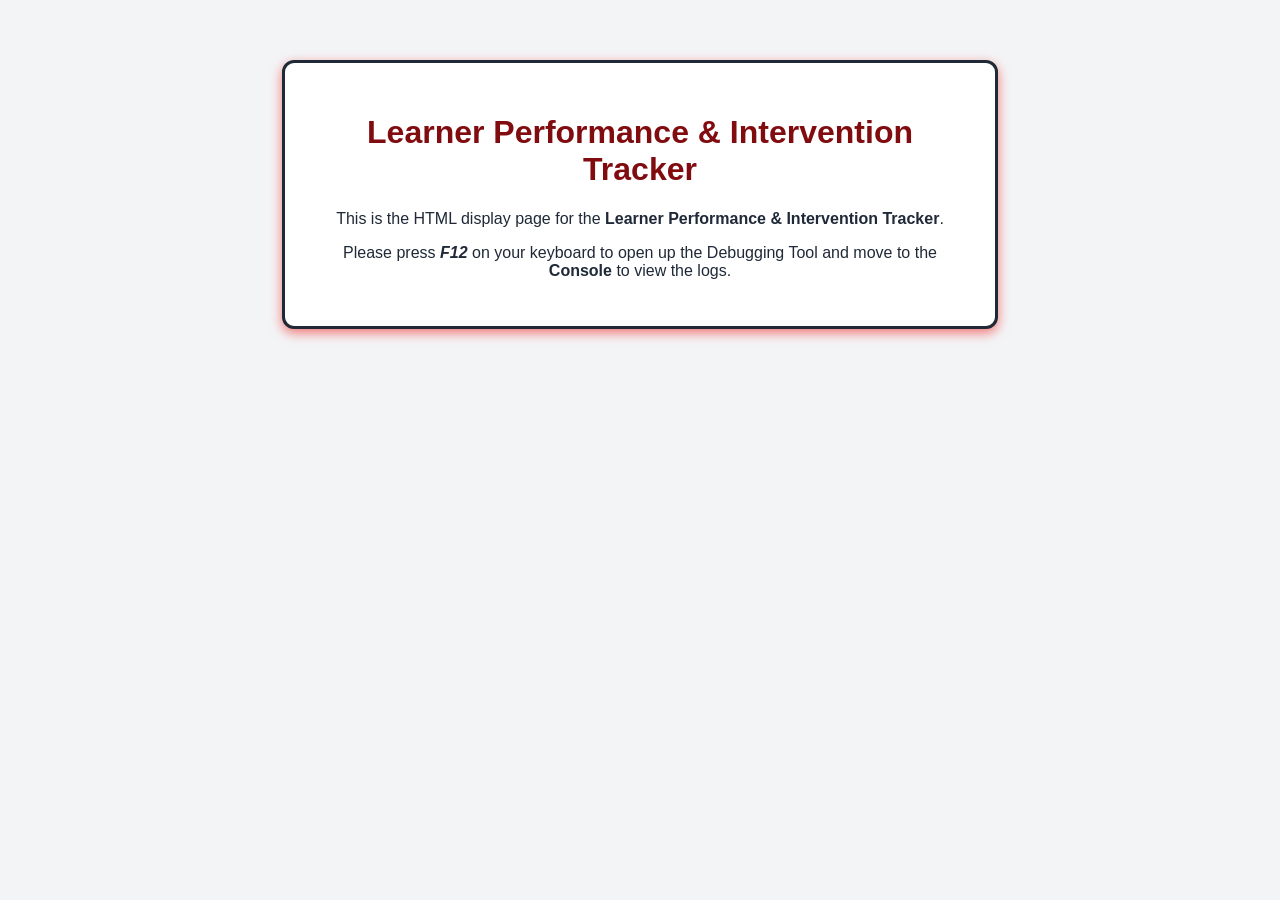
<file: KM02/learner-performance-tracker/index.html>
<!DOCTYPE html>
<html>

<head>

    <meta charset="UTF-8">

    <meta name="viewport" content="width=device-width, initial-scale=1.0">

    <title>
        Learner Performance & Intervention Tracker
    </title>

    <!-- Connects the external CSS file -->
    <link rel="stylesheet" href="style.css">
</head>

<body>

    <main class="page-card">
        <h1>Learner Performance & Intervention Tracker</h1>

        <p>
            This is the HTML display page for the <b>Learner Performance & Intervention Tracker</b>.
        </p>

        <p>
            Please press <b><i>F12</i></b> on your keyboard to open up the Debugging Tool and move to the <b>Console</b> to view the logs.
        </p>

    </main>
    <script src="script.js"></script>

</body>
</html>
</file>
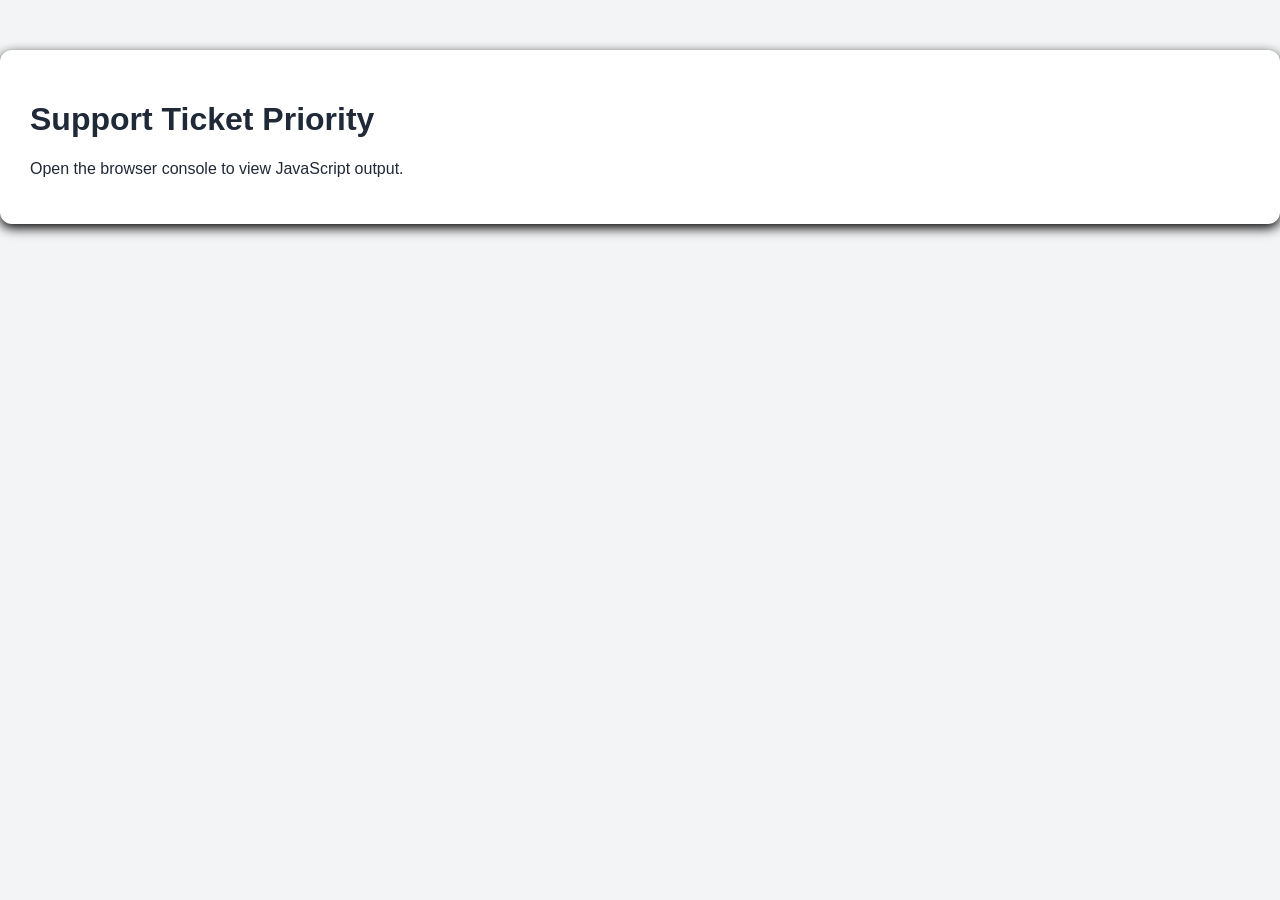
<file: KM02/pm-02-ticket-checker/index.html>
<!DOCTYPE html>
<html lang="en">
    <head>
        <meta charset="UTF-8">
        <meta name="viewport" content="width=device-width, initial-scale=1.0">
        <title>Support Ticket Priority</title>
        <link rel="stylesheet" href="style.css">
    </head>
    <body>
        <main class="container">
            <h1>Support Ticket Priority</h1>
            <p>Open the browser console to view JavaScript output.</p>
            <div id="output"></div>
        </main>

        <script src="script.js"></script>
    </body>
</html>
</file>
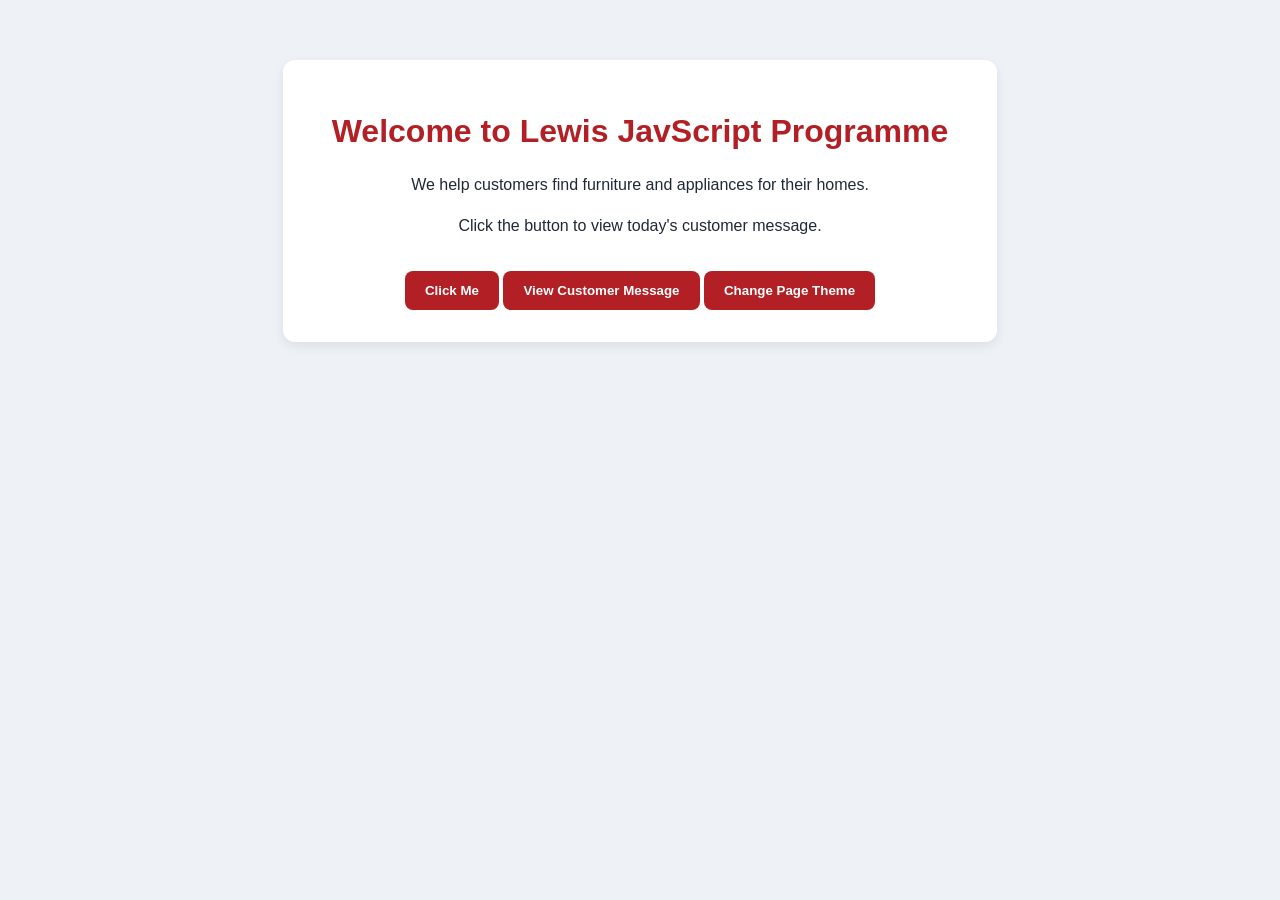
<file: PM 01/Let-this-work/index.html>
<!DOCTYPE html>
<html lang="en">
<head>
    <meta charset="UTF-8">

    <meta name="viewport" content="width=device-width, initial-scale=1.0">

    <title>Lewis Store Welcome Page</title>

    <link rel="stylesheet" href="style.css">
</head>

<body>
    <main class="page-card">
        <h1>Welcome to Lewis JavScript Programme</h1>

        <p>
            We help customers find furniture and appliances
            for their homes.
        </p>

        <p id="storeMessage">
            Click the button to view today's customer message.
        </p>

        <button id="welcomeButton">Click Me</button>
        <button id="customerButton">View Customer Message</button>
        <button id="themeButton">Change Page Theme</button>
    </main>

    <script src="script.js"></script>
</body>
</html>
</file>
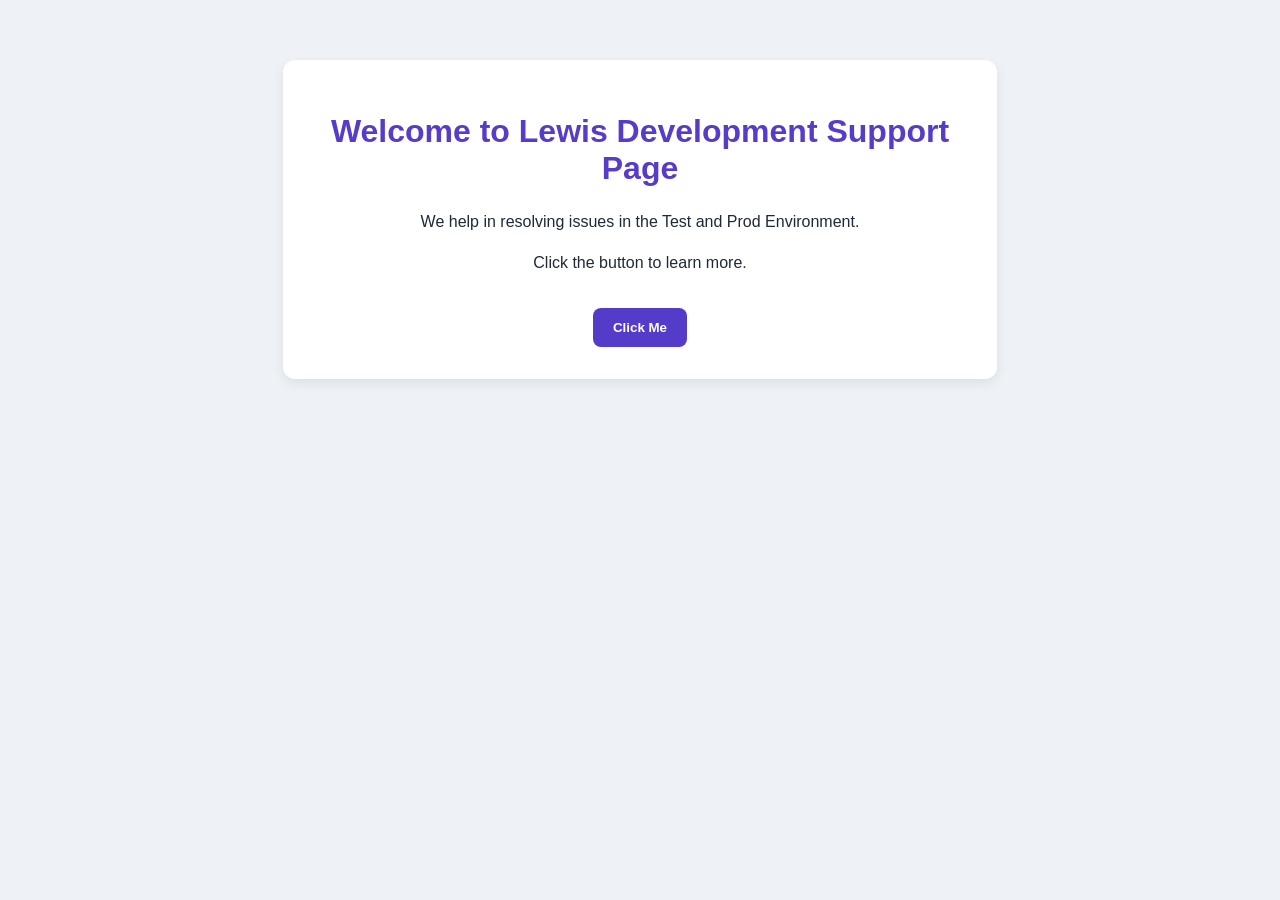
<file: PM 01/my-team-web-page/index.html>
<!DOCTYPE html>
<html lang="en">
<head>
    <meta charset="UTF-8">

    <meta name="viewport" content="width=device-width, initial-scale=1.0">

    <title>LDS Welcome Page</title>

    <link rel="stylesheet" href="style.css">
</head>

<body>
    <main class="page-card">
        <h1>Welcome to Lewis Development Support Page</h1>

        <p id="removeMessage">
           We help in resolving issues in the Test and Prod Environment.
        </p>

        <p id="storeMessage">
            Click the button to learn more.
        </p>
        <button id="themeButton">Click Me</button>
    </main>

    <script src="script.js"></script>
</body>
</html>
</file>
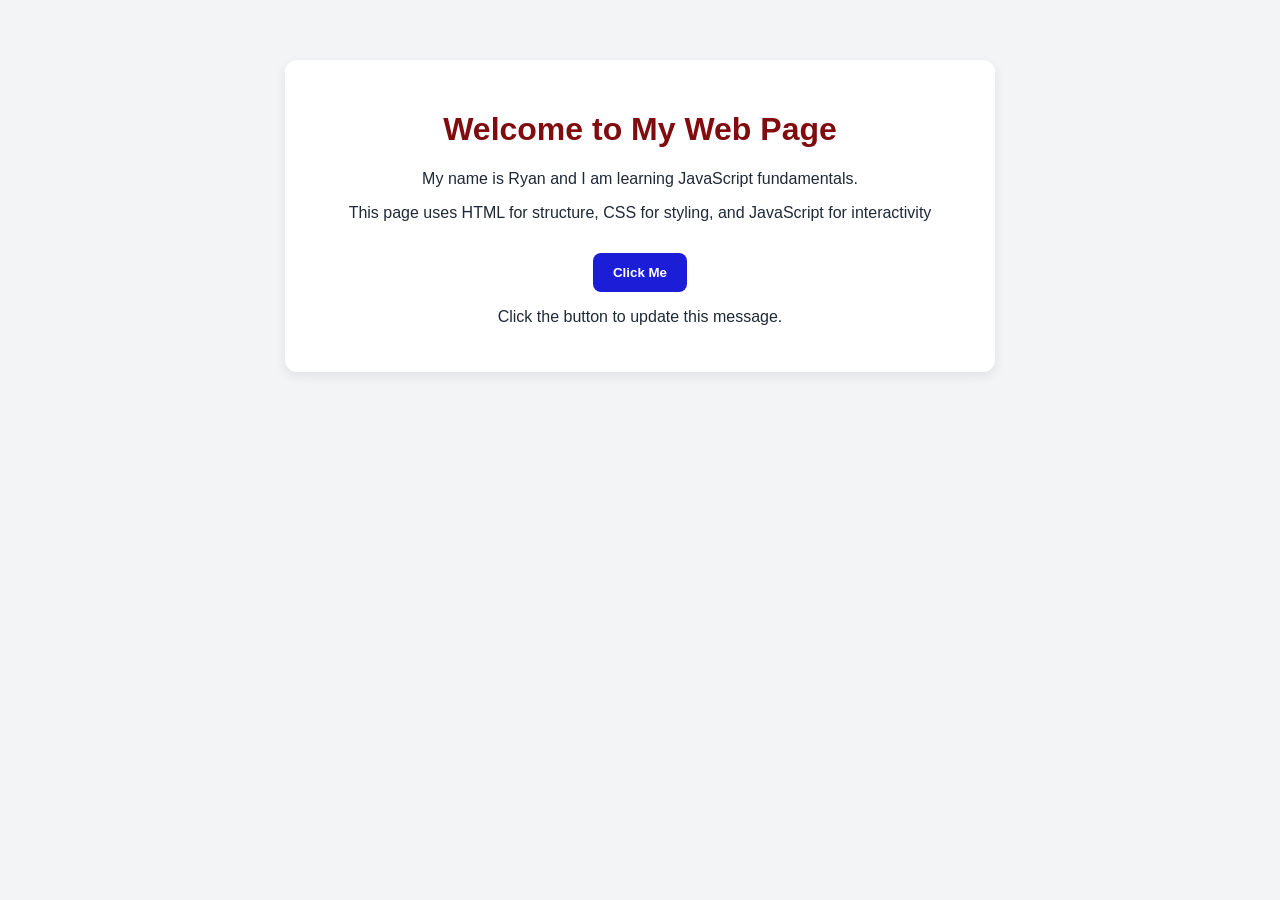
<file: PM 01/my_first_web_page/index.html>
<!DOCTYPE html>
<html lang="en">
    <head>
        <meta charset="UTF-8">
        <meta name="viewport" content="width-device-width, intitial-scale=1.0">
        <title>My First Interactive Web Page</title>
        <link rel="stylesheet" href="style.css">
    </head>
    <body>
        <main class="page-card">
            <h1>Welcome to My Web Page</h1>
            <p>
                My name is Ryan and I am learning JavaScript fundamentals.
            </p>
            <p>
                This page uses HTML for structure, CSS for styling,
                and JavaScript for interactivity
            </p>
            <button id="welcomeButton">Click Me</button>
            <p id="message">Click the button to update this message.</p>
        </main>
        <script src="script.js"></script>
    </body>
</html>
</file>
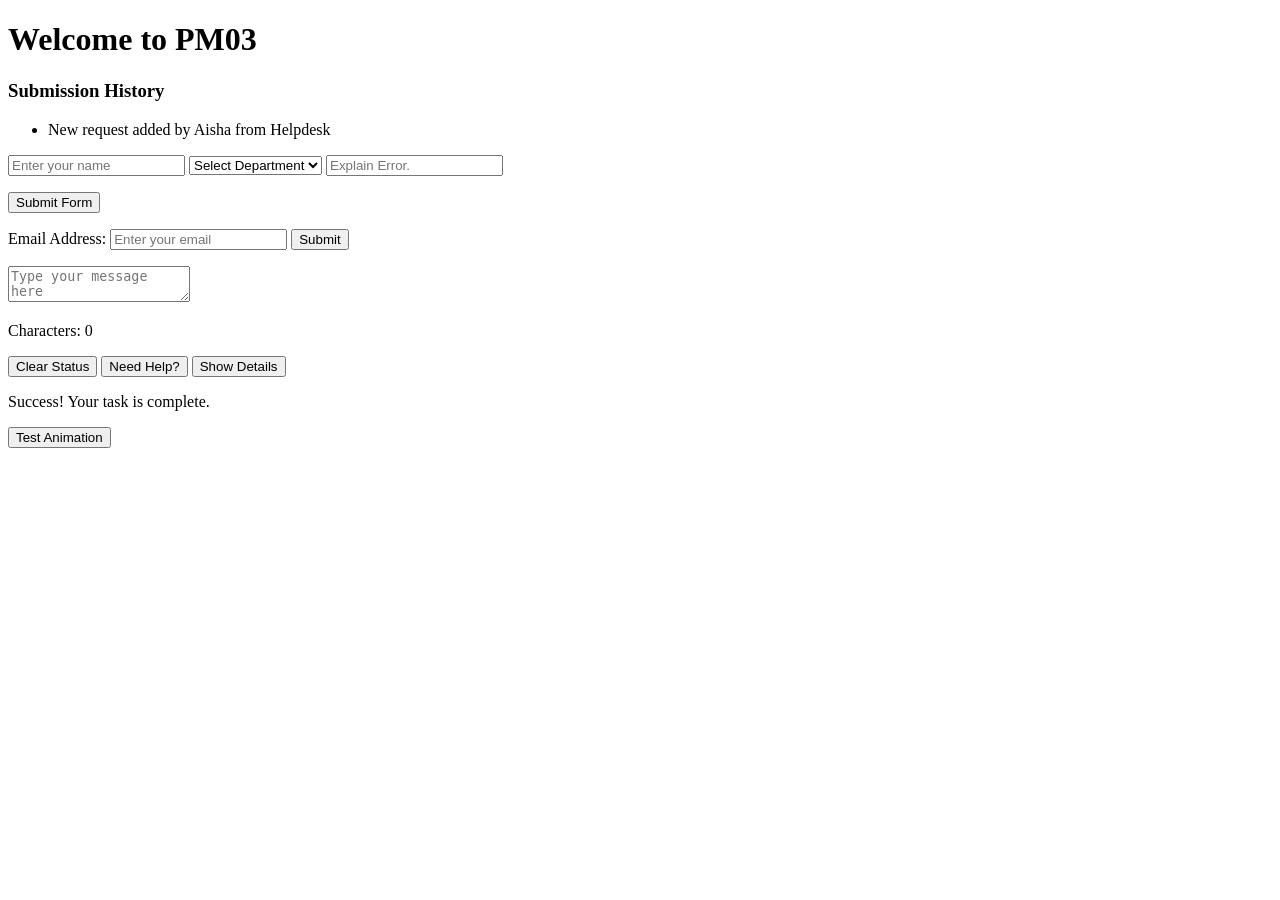
<file: PM 03/pm03-contact-form/index.html>
<!DOCTYPE html>
<html lang="en">
    <head>
        <meta charset="UTF-8">
        <meta name="viewport" content="width-device-width, intitial-scale=1.0">
        <title>PM03</title>
        <link rel="stylesheet" href="style.css">
    </head>
    <body>
        <main class="page-card">
            <h1>Welcome to PM03</h1>
            <p>

            </p>
            <p>

            </p>
        </main>
        <!--<form id="contactForm">

            <input type="text" id="name" placeholder="Enter your name">

                <select id="department">
                    <option value="">Select Department</option>
                    <option value="DevOps">DevOps</option>
                    <option value="Helpdesk">Helpdesk</option>
                    <option value="Orion">Orion</option>
                </select>

            <button type="submit">Submit</button>

            <div id="outputMessage"></div>

        </form>-->

        <h3>Submission History</h3>

        <ul id="submissionList"></ul>

        <form id="contactForm">

            <input type="text" id="name" placeholder="Enter your name">

                <select id="department">
                    <option value="">Select Department</option>
                    <option value="DevOps">DevOps</option>
                    <option value="Helpdesk">Helpdesk</option>
                    <option value="Orion">Orion</option>
                </select>

            <input type="text" id="Report" placeholder="Explain Error.">

                <p></p>
            

            <button type="submit">Submit Form</button>

            <div id="outputMessage"></div>

        </form>
        <p></p>

        <form id="emailForm">

            <label for="email">Email Address:</label>

            <input type="email" id="email" placeholder="Enter your email">

            <button type="submit">Submit</button>

            <div id="emailResult"></div>

        </form>

        <p id="emailMessage"></p>

        <textarea id="message" placeholder="Type your message here"></textarea>

        <p>Characters: <span id="characterCount">0</span></p>

        <button id="clearButton">Clear Status</button>

        <button id="helpButton">Need Help?</button>

        <button id="detailsButton">Show Details</button>
        <div id="detailsPanel" hidden> Extra support information..</div>

        <p id="outputMessage">Success! Your task is complete.</p>

        <button onclick="showSuccessAnimation()">Test Animation</button>

        <script src="script.js"></script>
    </body>
</html>
</file>
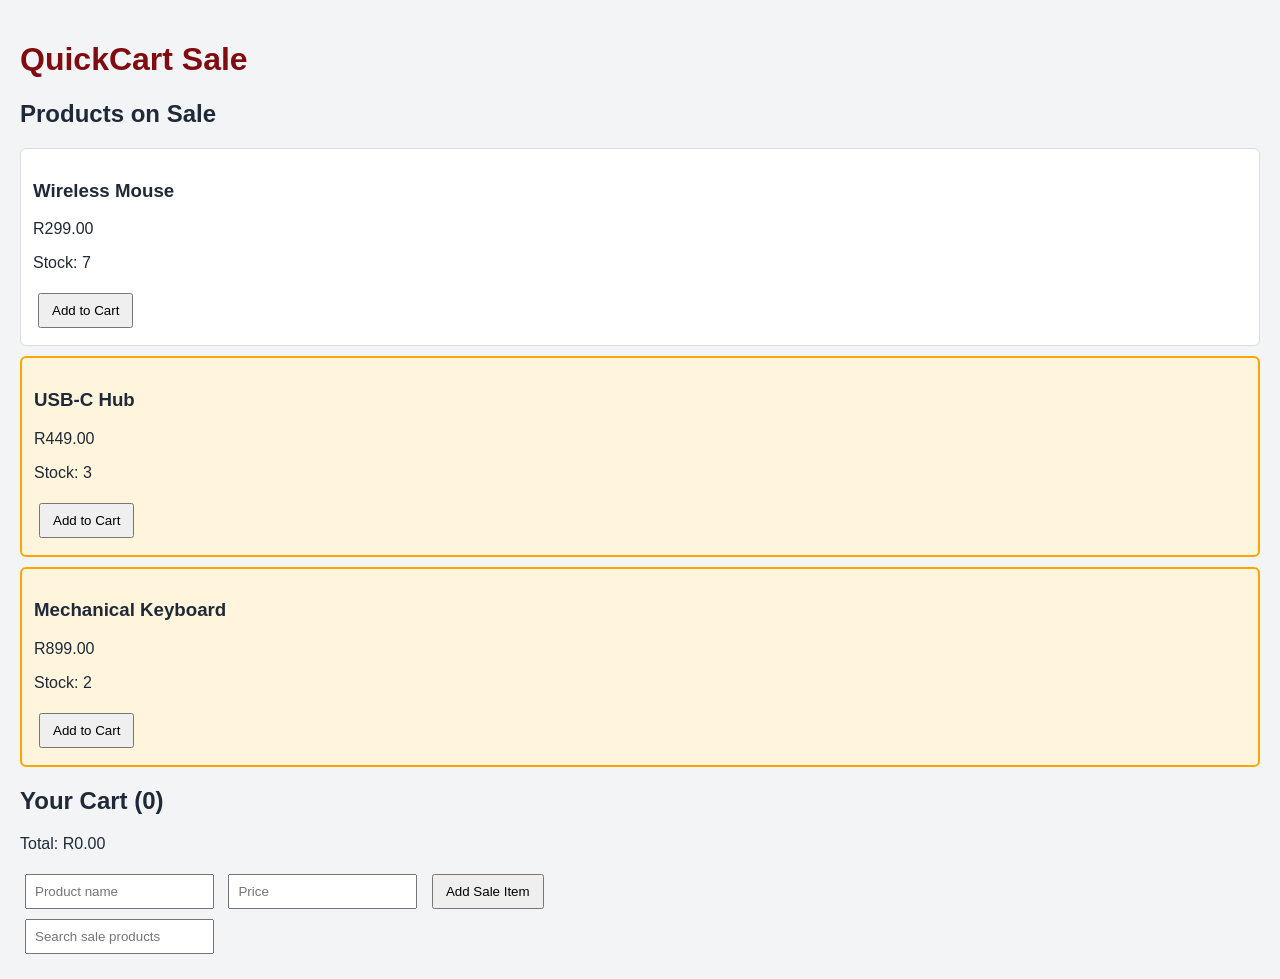
<file: PM 03/QuickCart Mini E-Commerce/index.html>
<!DOCTYPE html>
<html lang="en">
<head>
    <meta charset="UTF-8">

    <!-- Sets the page width correctly on different devices -->
    <meta name="viewport" content="width=device-width, initial-scale=1.0">

    <title>QuickCart Mini E-Commerce</title>

    <!-- Connects the CSS stylesheet -->
    <link rel="stylesheet" href="style.css">
</head>

<body>
    <main>
        <h1 id="pageTitle">QuickCart Sale</h1>

        <!-- Displays products available for sale -->
        <section>
            <h2>Products on Sale</h2>
            <div id="productList"></div>
        </section>

        <!-- Displays the cart, item count and total price -->
        <section>
            <h2>Your Cart (<span id="cartCount">0</span>)</h2>
            <ul id="cartList"></ul>
            <p>Total: R<span id="cartTotal">0.00</span></p>
        </section>

        <!-- Displays success and error messages -->
        <p id="message"></p>

        <!-- Allows the user to add a new sale product -->
        <form id="saleForm">
            <input
                id="productName"
                type="text"
                placeholder="Product name"
                required
            >

            <input
                id="productPrice"
                type="number"
                placeholder="Price"
                min="0.01"
                step="0.01"
                required
            >

            <button type="submit">Add Sale Item</button>
        </form>

        <!-- Allows users to search the sale products -->
        <input
            id="searchBox"
            type="text"
            placeholder="Search sale products"
        >
    </main>

    <!-- Loads the JavaScript after the HTML elements -->
    <script src="script.js"></script>
</body>
</html>
</file>
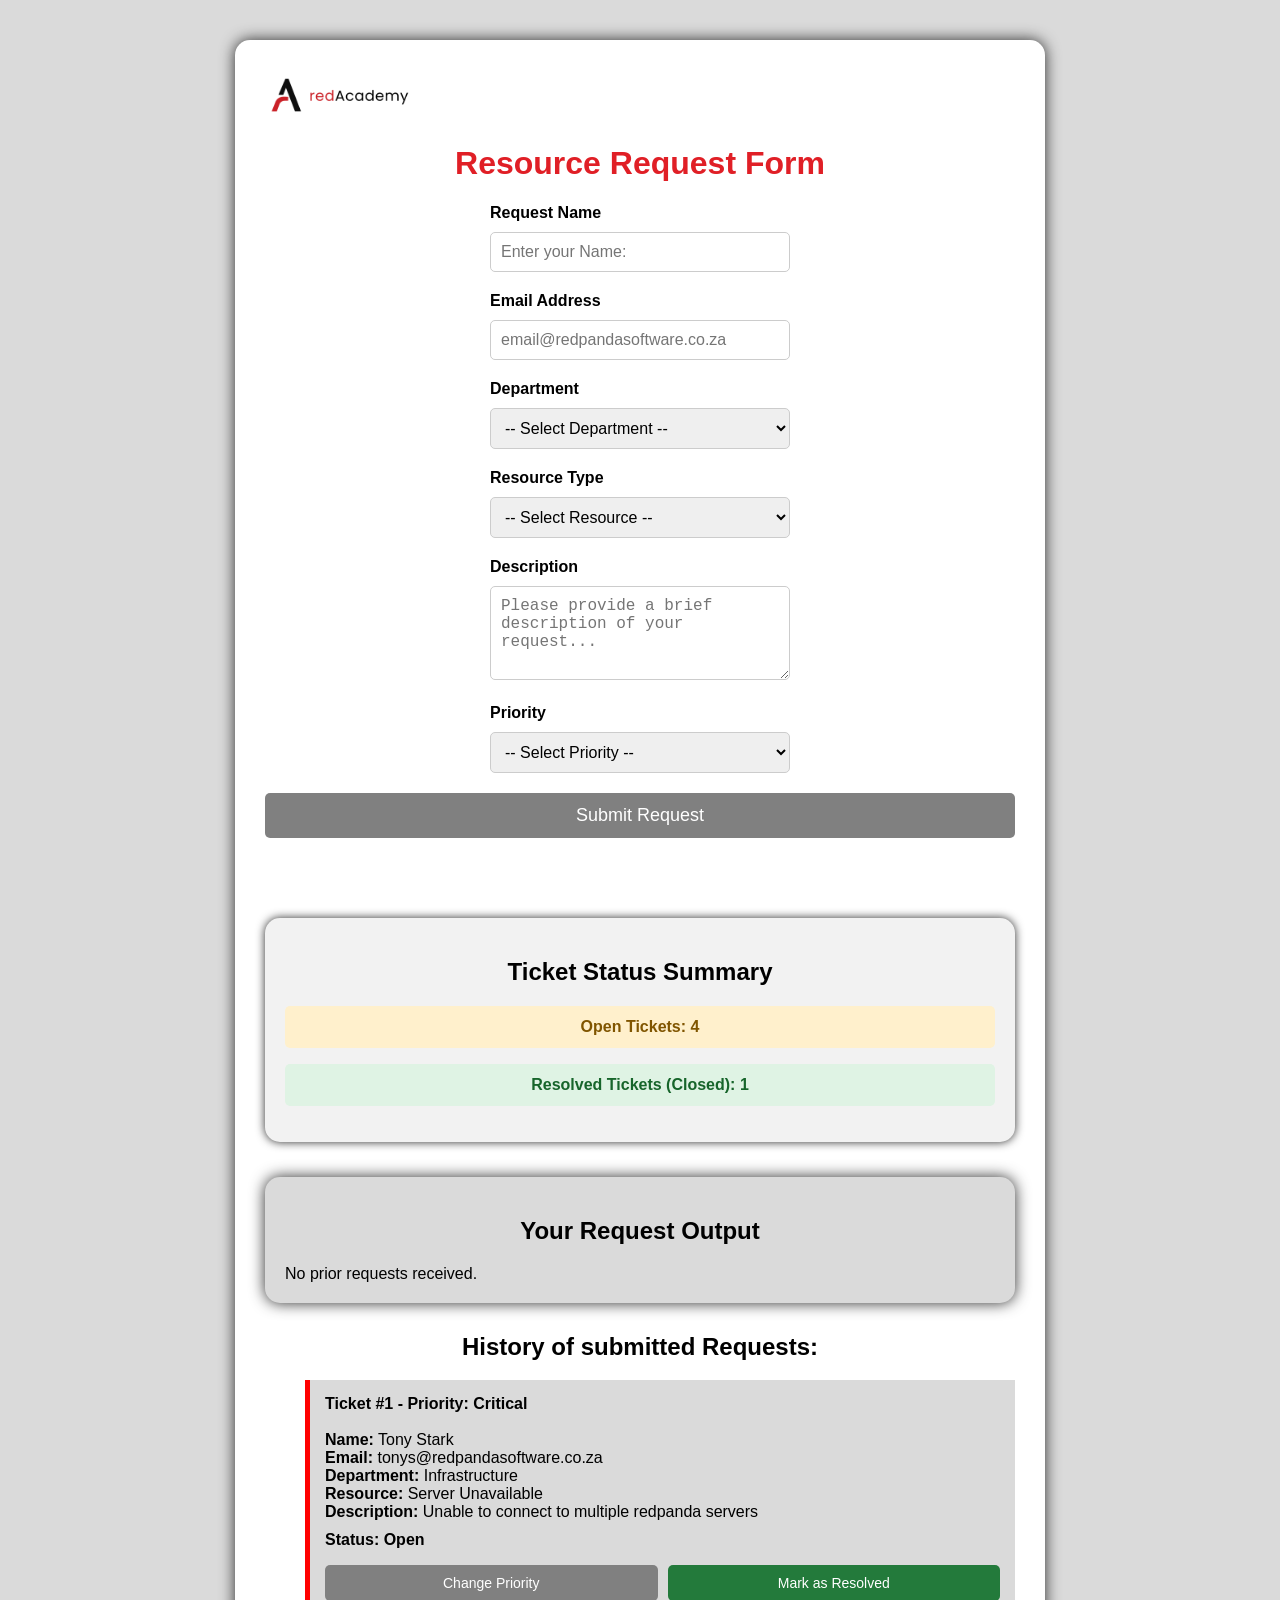
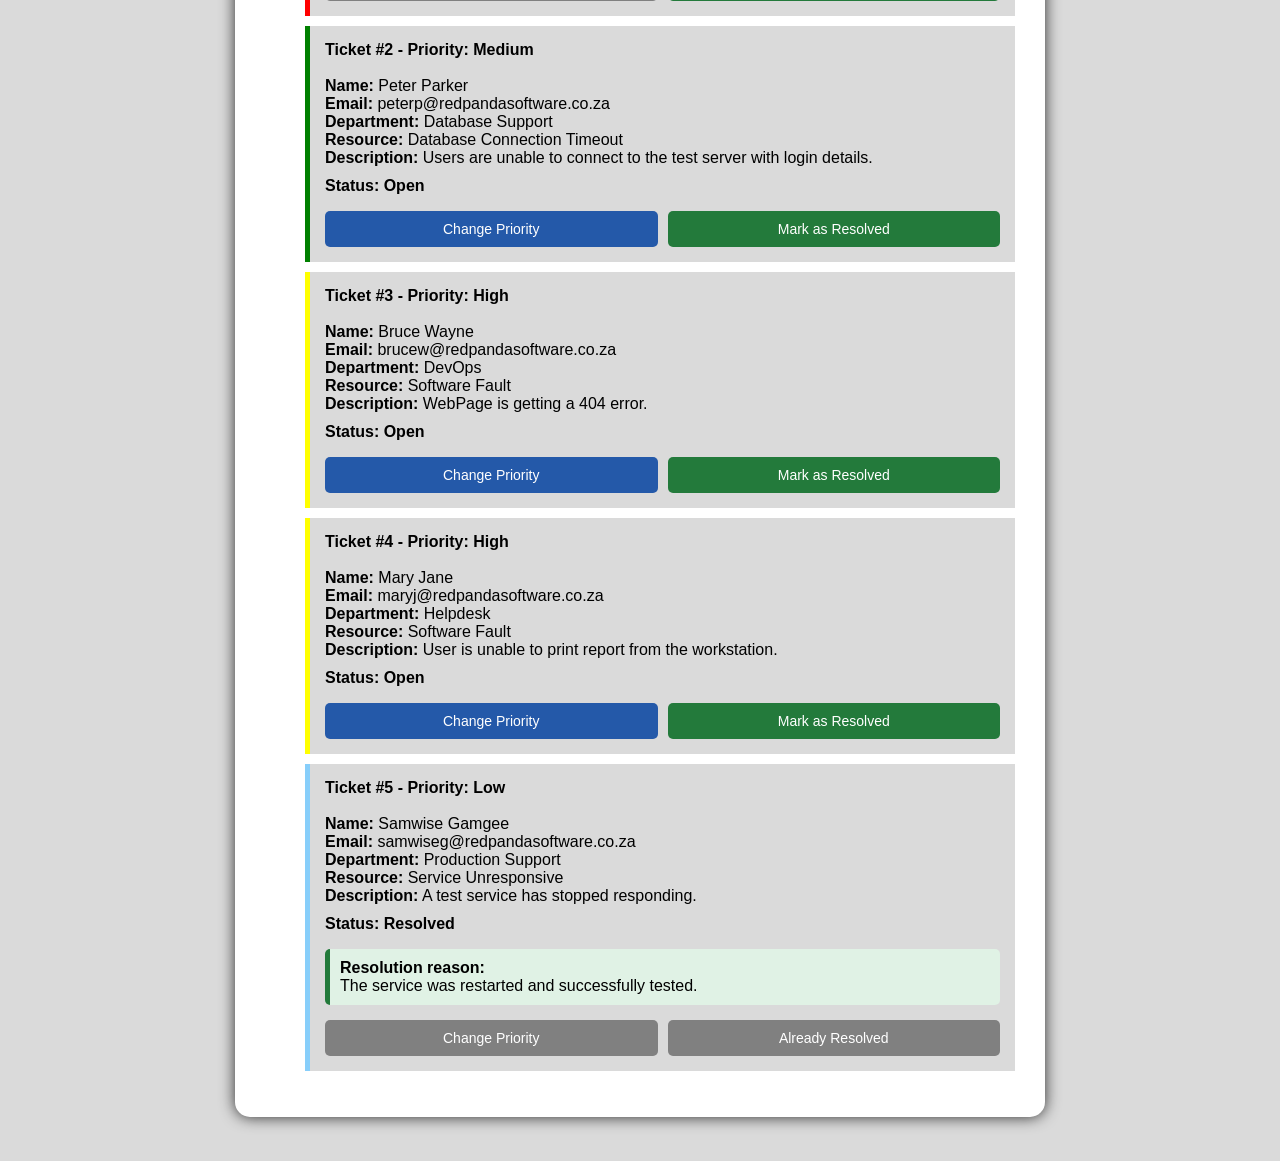
<file: PM-04/pm04-final-project/index.html>
<!DOCTYPE html>
<html lang="en">
    <head>
        <meta charset="UTF-8">
        <!-- Set dynamic scale for different devices -->
        <meta name="viewport" content="width=device-width, initial-scale=1.0">
        <!-- Title displays the URL tab on your browser -->
        <title>RedAcademy - Resource Request Form</title>
        <!-- Link to css file -->
        <link rel="stylesheet" href="style.css">
    </head>
    <body>
    <!-- A div will indicate content division -->
    <div class="form-container">
        <!-- Adding a Logo to make my project look more profesh -->
         <a href="index.html">
            <img src="sources/redacademylogo.png" alt="RedAcademy-Logo" width="150" height="50">
         </a>

        <!-- Heading 1 (Largest heading style) -->
        <h1>Resource Request Form</h1>

        <!-- Requester name (Text Box) -->
        <form id="requestForm">
            <div class="form-group">
                <label for="requesterName">Request Name</label>
                <input
                    type="text"
                    id="requesterName"
                    maxlength="30"
                    placeholder="Enter your Name:"
                    required>
                    <!-- Adding "required makes a field required to be filled in" -->
            </div>
            <!-- Adding and email address field -->
            <div class="form-group">
                <label for="emailAddress">Email Address</label>
                <input
                    type="email"
                    id="emailAddress"
                    placeholder="email@redpandasoftware.co.za"
                    pattern="^[^\s@]+@redpandasoftware\.co\.za$"
                    required>
            </div>
            <small id="emailError" style="color: red; display: none; text-align: center;">"Please enter a valid RedPanda email address"</small>

            <!-- This will hold the sections for Department selection (DropDown box) -->
            <div class="form-group">
                <label for="department">Department</label>
                <select id="department" required>
                    <option value="">-- Select Department --</option>
                    <option>Helpdesk</option>
                    <option>Infrastructure</option>
                    <option>Production Support</option>
                    <option>DevOps</option>
                    <option>Database Support</option>
                </select>                
            </div>

            <!-- Resource type list (DropDown) -->
            <div class="form-group">
                <label for="department">Resource Type</label>
                <select id="resourceType" required>
                    <option value="">-- Select Resource --</option>
                    <option>Hardware Fault</option>
                    <option>Software Fault</option>
                    <option>Service Unresponsive</option>
                    <option>Server Unavailable</option>
                    <option>Database Connection Timeout</option>
                </select>
            </div>

            <!-- Description (TextArea to allow user to type description of problem needing resolve) -->
        <div class="form-group">
            <label for="details">Description</label>
            <textarea
                id="details"
                rows="4"
                placeholder="Please provide a brief description of your request..."
                required></textarea>
        </div>

        <!-- Priority level (CheckBox) -->
        <div class="form-group">
            <label for="priority">Priority</label>
            <select id="priority" required>
                <option value="">-- Select Priority --</option>
                <option>Low</option>
                <option>Medium</option>
                <option>High</option>
                <option>Critical</option>
            </select>
        </div>
        <!-- Submit button moved into the form request -->
        <button id="requestSend" type="submit" disabled>Submit Request</button>
        </form>
        
        <!-- Adding a id and section for the Priority level -->
         <div id="priorityLevel"></div>

        <!-- Display the number of open and resolved tickets -->
        <div class="ticket-summary">
            <h2>Ticket Status Summary</h2>
    
            <p id="openTicketCount">Open Tickets: 0</p>
    
            <p id="resolvedTicketCount">Resolved Tickets: 0</p>
        </div>

        <!-- This section was added to have the latest output of the user details displayed in its own section and added a placeholder -->
        <div class="summary">
            <h2>Your Request Output</h2>
            <div id="summaryContent">
                No prior requests received.
            </div>
        </div>
        <!-- This section was added to have the output of the list chosen by the user  -->
        <div class="request-list">
            <h2>History of submitted Requests:</h2>
            <ul id="requestList"></ul>
        </div>
    </div>

        <!-- Link to the JavaScript file -->
        <script src="script.js"></script>
    </body>
</html>
</file>
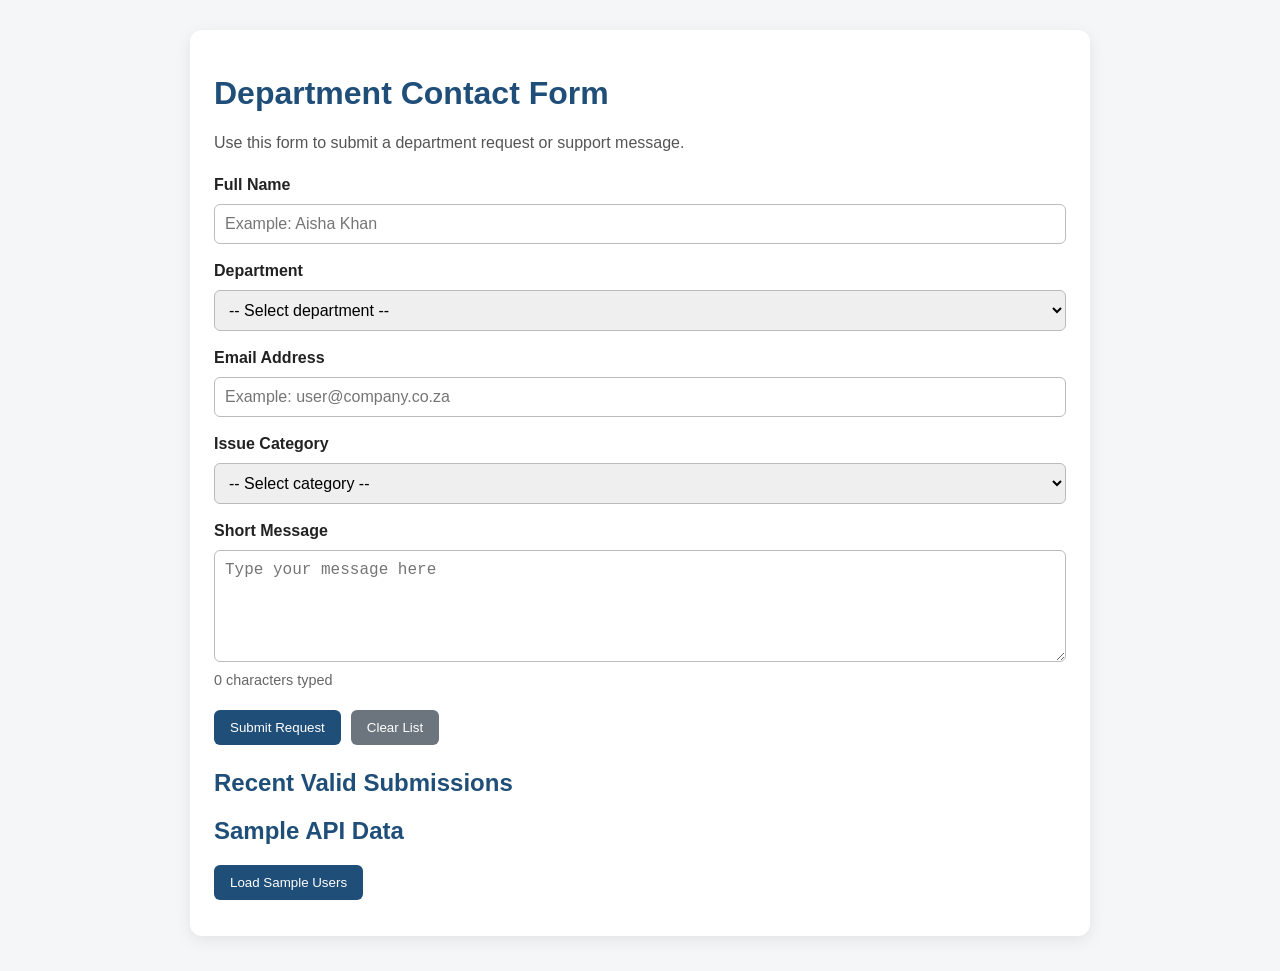
<file: PM 03/pm03-contact-form/Department Contact Form with Validation/index.html>
<!DOCTYPE html>
<html lang="en">
    <head>
        <meta charset="UTF-8">
        <meta name="viewport" content="width=device-width", initial-scale="1.0">
        <title>Deprtment Contact Form</title>
        <link rel="stylesheet" href="style.css">
    </head>
    <body>
        <main class="container">
            <h1>Department Contact Form</h1>
            <p class="intro">
                Use this form to submit a department request or support message.
            </p>

            <form id="contactForm" novalidate>
                <label for="name">Full Name</label>
                <input type="text" id="name" placeholder="Example: Aisha Khan">

                <label for="department">Department</label>
                <select id="department">
                    <option value="">-- Select department --</option>
                    <option value="Helpdesk">Helpdesk</option>
                    <option value="Technical Support">Technical Support</option>
                    <option value="DevOps">DevOps</option>
                    <option value="Software Support">Software Support</option>
                    <option value="Junior Software Engineering">Junior Software Engineering</option>
                </select>

                <label for="email">Email Address</label>
                <input type="email" id="email" placeholder="Example: user@company.co.za">

                <label for="category">Issue Category</label>
                <select id="category">
                    <option value="">-- Select category --</option>
                    <option value="Access Request">Access Request</option>
                    <option value="System Issue">System Issue</option>
                    <option value="Training Support">Training Support</option>
                    <option value="General Question">General Question</option>
                </select>

                <label for="message">Short Message</label>
                <textarea id="message" rows="5" placeholder="Type your message here"></textarea>
                <p id="characterCount" class="hint">0 characters typed</p>

                <div class="button-row">
                    <button type="submit">Submit Request</button>
                    <button type="button" id="clearButton" class="secondary">Clear List</button>
                </div>
            </form>
            <p id="outputMessage" class="message"></p>

            <section class="submissions">
                <h2>Recent Valid Submissions</h2>
                <ul id="submissionList"></ul>
            </section>

            <section class="api-section">
                <h2>Sample API Data</h2>
                <button id="loadApiButton" type="button">Load Sample Users</button>
                <div id="apiOutput" class="cards"></div>
            </section>
        </main>

        <script src="script.js"></script>
    </body>
</html>
</file>
<file: KM02/learner-performance-tracker/style.css>
/* Styles the entire page */
body {
    margin: 0;
    font-family: Arial, sans-serif;
    background-color: #f3f4f6;
    color: #1f2937;
}

/* Styles the card in the middle of the page */
.page-card {
    width: 90%;
    max-width: 650px;
    margin: 60px auto;
    padding: 30px;
    background-color: rgb(255, 255, 255);
    border-radius: 12px;
    text-align: center;
    box-shadow: 0 4px 12px rgb(241, 119, 119);
    border-style: solid;
}

/* Styles the main heading */
h1 {
    color: #800c10;
}
</file>
<file: KM02/pm-02-ticket-checker/style.css>
body {
    font-family: Arial, sans-serif;
    margin: 0;
    background: #f3f4f6;
    color: #1f2937;
}

.container{
    max-width: 760;
    margin: 50px auto;
    background: #ffffff;
    padding: 30px;
    border-radius: 12px;
    box-shadow: 0 4px 12px rgba(0, 0, 0.08);
}

.ticket-card {
    border: 1px solid #d1d5db;
    padding: 12px;
    margin-bottom: 10px;
    border-radius: 8px;
}
</file>
<file: PM 01/Let-this-work/style.css>
body {
    margin: 0;
    font-family: Arial, sans-serif;
    background-color: #eef1f5;
    color: #1f2937;
}

.page-card {
    width: 90%;
    max-width: 650px;
    margin: 60px auto;
    padding: 32px;
    background-color: white;
    border-radius: 12px;
    text-align: center;
    box-shadow: 0 4px 12px rgba(0, 0, 0, 0.08);
}

h1 {
    color: #b22025;
}

p {
    line-height: 1.6;
}

button {
    margin-top: 16px;
    padding: 12px 20px;
    background-color: #b22025;
    color: white;
    border: none;
    border-radius: 8px;
    font-weight: bold;
    cursor: pointer;
}

button:hover {
    background-color: #8f1a1f;
}

/* This class will only be applied after the button is clicked */
.dark-theme {
    background-color: #1f2937;
    color: white;
}
</file>
<file: PM 01/my-team-web-page/style.css>
body {
    margin: 0;
    font-family: Arial, sans-serif;
    background-color: #eef1f5;
    color: #1f2937;
}

.page-card {
    width: 90%;
    max-width: 650px;
    margin: 60px auto;
    padding: 32px;
    background-color: white;
    border-radius: 12px;
    text-align: center;
    box-shadow: 0 4px 12px rgba(0, 0, 0, 0.08);
}

h1 {
    color: #2807bbc9;
}

p {
    line-height: 1.6;
}

button {
    margin-top: 16px;
    padding: 12px 20px;
    background-color: #2807bbc9;
    color: white;
    border: none;
    border-radius: 8px;
    font-weight: bold;
    cursor: pointer;
}

button:hover {
    background-color: #8f1a1f;
}

/* This class will only be applied after the button is clicked */
.dark-theme {
    background-color: #1f2937;
    color: rgb(0, 0, 0);
}
</file>
<file: PM 01/my_first_web_page/style.css>
/* Styles the entire page */
body {
    margin: 0;
    font-family: Arial, sans-serif;
    background-color: #f3f4f6;
    color: #1f2937;
}

/* Styles the card in the middle of the page */
.page-card {
    width: 90%;
    max-width: 650px;
    margin: 60px auto;
    padding: 30px;
    background-color: white;
    border-radius: 12px;
    text-align: center;
    box-shadow: 0 4px 12px rgba(0, 0, 0, 0.08);
}

/* Styles the main heading */
h1 {
    color: #800c10;
}

button {
    margin-top: 15px;
    padding: 12px 20px;
    background-color: #1b1ed6;
    color: white;
    border: none;
    border-radius: 8px;
    font-weight: bold;
    cursor: pointer;
}

/* Runs when the mouse moves over the button */
button:hover {
    background-color: #8f1a1f;
}
</file>
<file: PM 03/pm03-contact-form/style.css>
.fade-in {
    animation: fadeIn 0.5s ease-in;
}

@keyframes fadeIn {
    from {
        opacity: 0;
    }
    to {
        opacity: 1;
    }
}
</file>
<file: PM 03/QuickCart Mini E-Commerce/style.css>
/* Styles the entire page */
body {
    margin: 0;
    padding: 20px;
    font-family: Arial, sans-serif;
    background-color: #f3f4f6;
    color: #1f2937;
}

/* Styles the main heading */
h1 {
    color: #800c10;
}

/* Styles each product card */
.product-card {
    border: 1px solid #ddd;
    padding: 12px;
    margin-bottom: 10px;
    border-radius: 6px;
    background-color: white;
}

/* Highlights products with low stock */
.low-stock {
    border: 2px solid orange;
    background: #fff5dd;
}

/* Adds spacing to buttons */
button {
    margin: 5px;
    padding: 8px 12px;
    cursor: pointer;
}

/* Styles the cart list items */
#cartList li {
    margin-bottom: 10px;
}

/* Styles the search box and form inputs */
input {
    margin: 5px;
    padding: 8px;
}

/* Styles success messages */
.message.success {
    color: green;
}

/* Styles error messages */
.message.error {
    color: #b91c1c;
}
</file>
<file: PM-04/pm04-final-project/style.css>
/* This is to style the body id from the HTML */
body {
    font-family: Arial, Helvetica, sans-serif;
    background: #dadada;
    margin: 0;
    padding: 40px;
}

/* This section will be used to add styling to the form-container class id from the HTML */
.form-container {
    width: 750px;
    margin: auto;
    background: rgb(255, 255, 255);
    padding: 30px;
    border-radius: 15px;
    box-shadow: 0 0 15px rgb(44, 44, 44);
}
/* Updates your H1 heading tag in your HTML */
h1 {
   text-align: center;
   color: #e01f26;
}

/* Updates your H1 heading tag in your HTML */
h2 {
   text-align: center;
}

/* Updates your form-group id class in your HTML */
.form-group {
    width: 300px;
    margin: auto;
    margin-bottom: 20px;
}

/* These lables are found inside of your div classes */
label {
    display: block;
    margin-bottom: 10px;
    font-size: medium;
    font-weight: bold;
}

/* This will update your input section for the text area  */

input,
select,
textarea{
    width:100%;
    padding:10px;
    border:1px solid #ccc;
    border-radius:5px;
    box-sizing:border-box;
    font-size:16px;
}

/* Submit Button styling */
button {
    width:100%;
    padding:12px;
    background:#ca0707;
    color:white;
    border:none;
    border-radius:5px;
    cursor:pointer;
    font-size:18px;
}

/* Disabled button color */
button:disabled {
    background-color: grey;
    cursor: not-allowed;
}


/* Adds functionality for hovering over a button when it is not disabled*/
button:hover:not(:disabled){
    background-color: #7c0505;
}
/* Note: Classes are defined with a . and ID's are defined with a # */
/* Added a section for the HTML section to include the JS output of the client request  */
.summary{
    margin-top:35px;
    padding:20px;
    background: #dadada;
    border-radius:15px;
    box-shadow: 0 0 15px rgb(44, 44, 44);
}

/* Adds functionality to the id request-list*/
.request-list{
    margin-top:30px;
}
/* Adds functionality to the unordered list for the id request-list */
.request-list li{
    background: #dadada;
    margin-bottom:10px;
    padding:15px;
    list-style:none;
}

/* Custom config for the request list based on the priority chosen */
.request-list li.Low {
    border-left: 5px solid lightskyblue;
}
.request-list li.Medium {
    border-left: 5px solid green;
}
.request-list li.High {
    border-left: 5px solid yellow;
}
.request-list li.Critical {
    border-left: 5px solid red;
}


/* Adding Priority function message styling */
#priorityLevel{
   margin-top: 20px;
   padding: 15px;
   border-radius: 10px;
   font-weight: bold;
   text-align: center; 
}

/* Styling for the ticket action buttons */
.ticket-actions {
    display: flex;
    gap: 10px;
    margin-top: 15px;
    flex-wrap: wrap;
}

/* Styling for buttons inside each ticket */
.ticket-actions button {
    width: auto;
    flex: 1;
    min-width: 150px;
    padding: 10px;
    font-size: 14px;
}

/* Change priority button */
.change-priority-button {
    background-color: #2459a9;
}

/* Resolve ticket button */
.resolve-ticket-button {
    background-color: #237a3b;
}

/* Disabled action buttons */
.ticket-actions button:disabled {
    background-color: grey;
    cursor: not-allowed;
}

/* Ticket status text */
.ticket-status {
    font-weight: bold;
    margin-top: 10px;
}

/* Resolution message */
.resolution-message {
    background-color: #e0f2e5;
    border-left: 5px solid #237a3b;
    padding: 10px;
    margin-top: 10px;
    border-radius: 5px;
}

/* Reason for changing priority */
.priority-reason {
    background-color: #e5edfa;
    border-left: 5px solid #2459a9;
    padding: 10px;
    margin-top: 10px;
    border-radius: 5px;
}

/* Make the form fit smaller screens */
@media (max-width: 850px) {
    body {
        padding: 15px;
    }

    .form-container {
        width: auto;
        max-width: 750px;
        padding: 20px;
    }

    .form-group {
        width: 100%;
        max-width: 300px;
    }
}

/* Styling for the ticket status summary */
.ticket-summary {
    margin-top: 30px;
    padding: 20px;
    background: #f2f2f2;
    border-radius: 15px;
    box-shadow: 0 0 10px rgb(44, 44, 44);
}

/* Styling for the number of open tickets */
#openTicketCount {
    background-color: #fff0cc;
    color: #805500;
    padding: 12px;
    border-radius: 5px;
    font-weight: bold;
    text-align: center;
}

/* Styling for the number of resolved tickets */
#resolvedTicketCount {
    background-color: #dff3e4;
    color: #17652b;
    padding: 12px;
    border-radius: 5px;
    font-weight: bold;
    text-align: center;
}
</file>
<file: PM 03/pm03-contact-form/Department Contact Form with Validation/style.css>
* {
    box-sizing: border-box;
}
body {
    margin: 0;
    font-family: Arial, sans-serif;
    background: #f4f6f8;
    color: #222;
}
.container {
    width: min(900px, 92%);
    margin: 30px auto;
    background: #ffffff;
    padding: 24px;
    border-radius: 12px;
    box-shadow: 0 4px 16px rgba(0, 0, 0, 0.08);
}
h1, h2 {
    color: #1f4e79;
}
.intro {
    color: #555;
}
form {
    display: grid;
    gap: 10px;
}
label {
    font-weight: bold;
    margin-top: 8px;
}
input, select, textarea{
    width: 100%;
    padding: 10px;
    border: 1px solid #bbb;
    border-radius: 6px;
    font-size: 1rem;
}
textarea{
    resize: vertical;
}
.button-row {
    display: flex;
    gap: 10px;
    margin-top: 12px;
}
button{
    border: none;
    background: #1f4e79;
    color: white;
    padding: 10px 16px;
    border-radius: 6px;
    cursor: pointer;
}
button:hover {
    opacity: 0.9;
}
button.secondary {
    background: #6c757d;
}
.message {
    margin-top: 16px;
    padding: 12px;
    border-radius: 6px;
    display: none;
}
.message.error {
    display: block;
    background: #fdecea;
    color: #9b1c1c;
    border: 1px solid #b7dfb9;
}
.hint {
    font-size: 0.9rem;
    color: #666;
    margin: 0;
}
.submissions, api-section {
    margin-top: 24px;
}
#submissionList li {
    background: #f0f4f8;
    margin-bottom: 8px;
    padding: 10px;
    border-radius: 6px;
}
.cards {
    display: grid;
    gap: 10px;
    margin-top: 12px;
}
.card {
    border: 1px solid #ddd;
    border-left: 5px solid #1f4e79;
    border-radius: 6px;
    padding: 12px;
    background: #ffffff;
}
.fade-in{
    animation: fadeIn 0.4s ease-in;
}
@keyframes fadeIn{
    form { opacity: 0; transform: translateY(6px); }
    to { opacity: 1; transform: translateY(0); }
}
</file>
